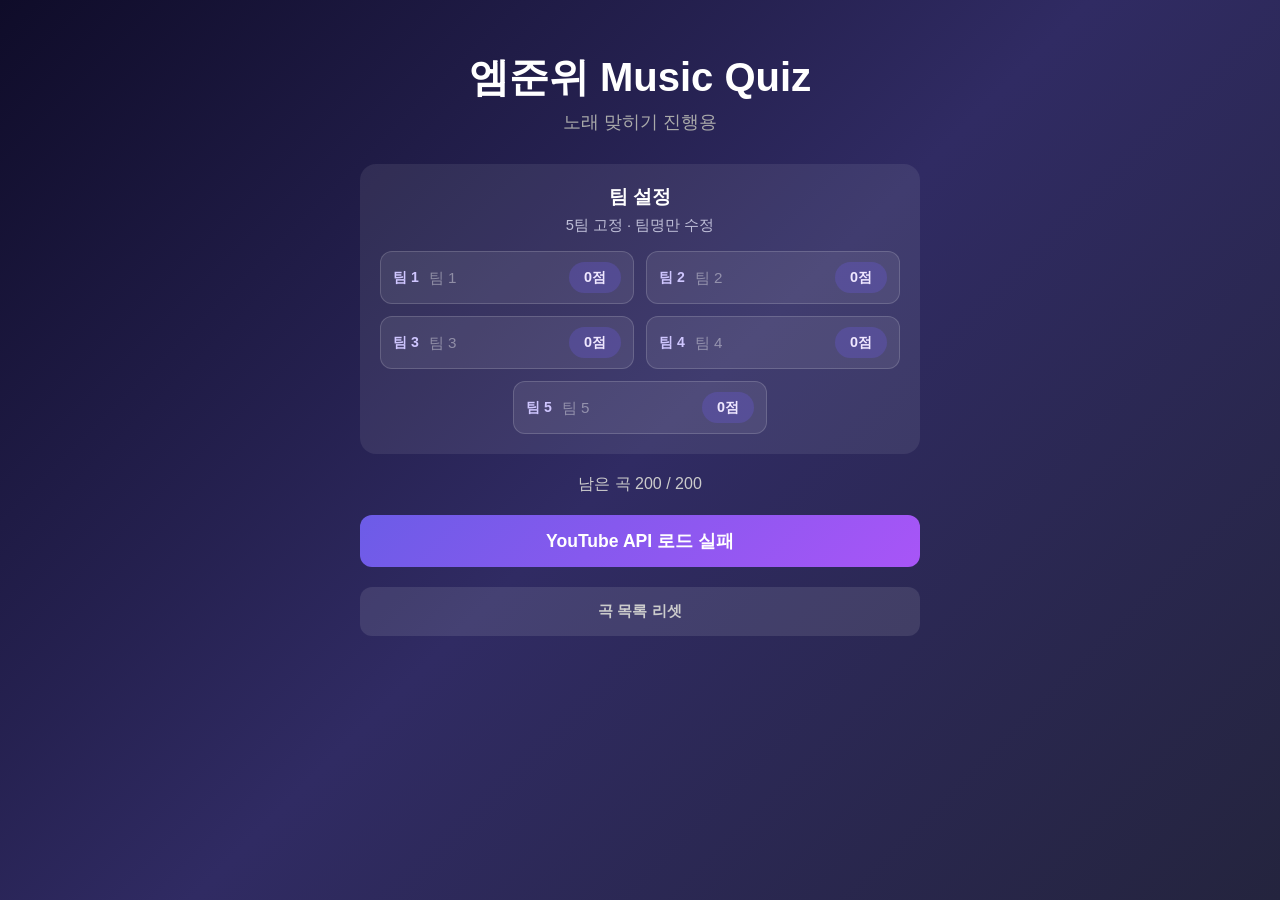
<file: index.html>
﻿<!DOCTYPE html>
<html lang="ko">
<head>
  <meta charset="UTF-8">
  <meta name="viewport" content="width=device-width, initial-scale=1.0">
  <title>엠준위 Music Quiz</title>
  <link rel="stylesheet" href="style.css">
</head>
<body>
  <div id="start-page" class="page active">
    <h1 class="title">엠준위 Music Quiz</h1>
    <p class="subtitle">노래 맞히기 진행용</p>

    <div class="team-setup">
      <h2>팀 설정</h2>
      <p class="team-setup-note">5팀 고정 · 팀명만 수정</p>
      <div id="team-names" class="team-names"></div>
    </div>

    <div class="song-info">
      <p>남은 곡 <span id="remaining-songs">0</span> / <span id="total-songs">0</span></p>
    </div>

    <div class="start-actions">
      <button id="btn-start" class="btn btn-start" type="button">YouTube 로딩 중...</button>
      <button id="btn-reset" class="btn btn-reset" type="button">곡 목록 리셋</button>
    </div>
  </div>

  <div id="game-page" class="page">
    <div class="game-header">
      <div class="timer" id="timer">3:00</div>
      <div class="song-counter">
        재생 곡 <span id="game-song-count">0</span>
      </div>
    </div>

    <div class="current-turn" id="current-turn">
      <span class="turn-label">현재 차례</span>
      <div class="turn-team-wrap">
        <span class="turn-team" id="turn-team-name">팀 1</span>
        <span class="turn-score" id="turn-team-score">0점</span>
      </div>
    </div>

    <div id="player-container">
      <div id="youtube-player"></div>
    </div>

    <div class="host-song-panel">
      <p class="host-label">진행자 확인용 현재 곡</p>
      <p id="song-title" class="host-song-title">-</p>
      <p id="song-artist" class="host-song-artist">-</p>
    </div>

    <div class="now-playing">
      <div id="music-visual" class="music-visual">
        <span></span>
        <span></span>
        <span></span>
        <span></span>
        <span></span>
      </div>
      <p id="playing-status">대기 중</p>
    </div>

    <div class="game-controls">
      <button id="btn-replay" class="btn btn-replay" type="button">Replay</button>
      <button id="btn-next" class="btn btn-next" type="button">정답 처리</button>
      <button id="btn-pass" class="btn btn-pass" type="button">Pass (<span id="pass-count">3</span>)</button>
    </div>

    <div class="scoreboard">
      <h3>팀 점수</h3>
      <div id="scoreboard-teams" class="scoreboard-teams"></div>
    </div>

    <button id="btn-end" class="btn btn-end" type="button">게임 종료</button>
  </div>

  <div id="result-page" class="page">
    <h1 class="title">게임 결과</h1>
    <div id="final-scores" class="final-scores"></div>
    <div class="result-actions">
      <button id="btn-home" class="btn btn-start" type="button">처음으로</button>
    </div>
  </div>

  <script src="songs.js"></script>
  <script src="app.js"></script>
</body>
</html>
</file>
<file: style.css>
* {
  margin: 0;
  padding: 0;
  box-sizing: border-box;
}

body {
  font-family: 'Segoe UI', Tahoma, Geneva, Verdana, sans-serif;
  background: linear-gradient(135deg, #0f0c29, #302b63, #24243e);
  color: #fff;
  min-height: 100vh;
  display: flex;
  justify-content: center;
  align-items: flex-start;
  padding: 20px;
  -webkit-font-smoothing: antialiased;
  text-rendering: optimizeLegibility;
}

.page {
  display: none;
  width: 100%;
  max-width: 600px;
  margin: 0 auto;
  padding: 30px 20px;
  animation: fadeIn 0.3s ease;
}

.page.active {
  display: block;
}

@keyframes fadeIn {
  from { opacity: 0; transform: translateY(10px); }
  to { opacity: 1; transform: translateY(0); }
}

/* Title */
.title {
  text-align: center;
  font-size: 2.5rem;
  margin-bottom: 5px;
}

.subtitle {
  text-align: center;
  font-size: 1.1rem;
  color: #aaa;
  margin-bottom: 30px;
}

/* Team Setup */
.team-setup {
  background: rgba(255, 255, 255, 0.08);
  border-radius: 16px;
  padding: 20px;
  margin-bottom: 20px;
}

.team-setup h2 {
  font-size: 1.2rem;
  margin-bottom: 6px;
  text-align: center;
}

.team-setup-note {
  text-align: center;
  font-size: 0.92rem;
  color: #bfbfd8;
  margin-bottom: 16px;
}

.team-names {
  display: grid;
  grid-template-columns: repeat(2, minmax(0, 1fr));
  gap: 12px;
}

.team-input-row {
  display: grid;
  grid-template-columns: auto minmax(0, 1fr) auto;
  align-items: center;
  gap: 10px;
  width: 100%;
  min-width: 0;
  padding: 10px 12px;
  background: rgba(255, 255, 255, 0.08);
  border: 1px solid rgba(255, 255, 255, 0.16);
  border-radius: 12px;
  transition: border-color 0.2s, background 0.2s;
}

.team-input-row:last-child:nth-child(odd) {
  grid-column: 1 / -1;
  width: calc((100% - 12px) / 2);
  justify-self: center;
}

.team-input-row.current {
  border-color: rgba(168, 85, 247, 0.9);
  background: rgba(168, 85, 247, 0.16);
}

.team-slot-label {
  flex: 0 0 auto;
  font-size: 0.88rem;
  color: #cfc6ff;
  font-weight: 600;
}

.team-name-input {
  width: 100%;
  min-width: 0;
  background: transparent;
  border: none;
  color: #fff;
  padding: 4px 0;
  font-size: 0.95rem;
  outline: none;
  transition: opacity 0.2s;
}

.team-name-input:focus {
  opacity: 0.85;
}

.team-name-input:disabled {
  cursor: default;
  opacity: 1;
}

.team-name-input::placeholder {
  color: rgba(255, 255, 255, 0.4);
}

.team-score-chip {
  min-width: 52px;
  padding: 6px 10px;
  border-radius: 999px;
  background: rgba(108, 92, 231, 0.28);
  color: #efe7ff;
  font-size: 0.9rem;
  font-weight: 700;
  text-align: center;
  font-variant-numeric: tabular-nums;
}

/* Song info */
.song-info {
  text-align: center;
  margin-bottom: 20px;
  font-size: 1rem;
  color: #ccc;
}

/* Buttons */
.btn {
  display: block;
  width: 100%;
  padding: 14px;
  border: none;
  border-radius: 12px;
  font-size: 1.1rem;
  font-weight: 600;
  cursor: pointer;
  transition: all 0.2s;
  margin-bottom: 10px;
}

.btn:hover {
  transform: translateY(-2px);
  box-shadow: 0 4px 15px rgba(0, 0, 0, 0.3);
}

.btn:active {
  transform: translateY(0);
}

.start-actions {
  display: flex;
  flex-direction: column;
  gap: 10px;
}

.btn-start {
  background: linear-gradient(135deg, #6c5ce7, #a855f7);
  color: #fff;
}

.btn-reset {
  background: rgba(255, 255, 255, 0.1);
  color: #ccc;
  font-size: 0.95rem;
}

.btn-reset:hover {
  background: rgba(255, 255, 255, 0.15);
}

/* Game Page */
.game-header {
  display: flex;
  justify-content: space-between;
  align-items: center;
  margin-bottom: 25px;
}

.timer {
  font-size: 2.5rem;
  font-weight: 700;
  font-variant-numeric: tabular-nums;
  color: #fff;
}

.timer.warning {
  color: #fdcb6e;
}

.timer.danger {
  color: #e17055;
  animation: pulse 0.5s ease infinite alternate;
}

@keyframes pulse {
  from { opacity: 1; }
  to { opacity: 0.5; }
}

.song-counter {
  font-size: 1rem;
  color: #aaa;
}

/* YouTube player */
#player-container {
  width: 100%;
  max-width: 640px;
  aspect-ratio: 16 / 9;
  margin: 0 auto 16px;
  border-radius: 14px;
  overflow: hidden;
  background: rgba(0, 0, 0, 0.5);
  border: 1px solid rgba(255, 255, 255, 0.18);
  box-shadow: 0 8px 25px rgba(0, 0, 0, 0.35);
}

#youtube-player {
  width: 100%;
  height: 100%;
}

#youtube-player iframe {
  width: 100% !important;
  height: 100% !important;
  border: 0;
}

/* Music visualizer */
.host-song-panel {
  background: rgba(255, 255, 255, 0.08);
  border: 1px solid rgba(255, 255, 255, 0.16);
  border-radius: 14px;
  padding: 14px 16px;
  margin-bottom: 16px;
}

.host-label {
  font-size: 0.78rem;
  color: #c9c9c9;
  margin-bottom: 6px;
  letter-spacing: 0.04em;
}

.host-song-title {
  font-size: 1.18rem;
  font-weight: 700;
  line-height: 1.35;
}

.host-song-artist {
  margin-top: 4px;
  font-size: 0.95rem;
  color: #c8b6ff;
}

.now-playing {
  text-align: center;
  margin: 18px 0 24px;
}

.music-visual {
  display: flex;
  justify-content: center;
  align-items: flex-end;
  gap: 6px;
  height: 60px;
  margin-bottom: 15px;
}

.music-visual span {
  width: 8px;
  background: #6c5ce7;
  border-radius: 4px;
  animation: none;
  height: 10px;
}

.music-visual.playing span {
  animation: musicBar 0.6s ease-in-out infinite alternate;
}

.music-visual.playing span:nth-child(1) { animation-delay: 0s; }
.music-visual.playing span:nth-child(2) { animation-delay: 0.15s; }
.music-visual.playing span:nth-child(3) { animation-delay: 0.3s; }
.music-visual.playing span:nth-child(4) { animation-delay: 0.45s; }
.music-visual.playing span:nth-child(5) { animation-delay: 0.1s; }

@keyframes musicBar {
  from { height: 10px; }
  to { height: 55px; }
}

#playing-status {
  font-size: 1.1rem;
  color: #ccc;
}

/* Current turn indicator */
.current-turn {
  text-align: center;
  background: linear-gradient(135deg, rgba(108, 92, 231, 0.3), rgba(168, 85, 247, 0.2));
  border: 2px solid #6c5ce7;
  border-radius: 16px;
  padding: 16px 24px;
  margin-bottom: 20px;
  display: flex;
  align-items: center;
  justify-content: center;
  gap: 12px;
  animation: fadeIn 0.3s ease;
}

.turn-label {
  font-size: 1rem;
  color: #aaa;
}

.turn-team-wrap {
  display: flex;
  align-items: center;
  gap: 10px;
  flex-wrap: wrap;
  justify-content: center;
}

.turn-team {
  font-size: 1.5rem;
  font-weight: 700;
  color: #a855f7;
}

.turn-score {
  padding: 6px 12px;
  border-radius: 999px;
  background: rgba(255, 255, 255, 0.12);
  color: #fff;
  font-size: 0.95rem;
  font-weight: 700;
  font-variant-numeric: tabular-nums;
}

/* Game controls */
.game-controls {
  display: grid;
  grid-template-columns: 1fr 1fr 1fr;
  gap: 10px;
  margin-bottom: 20px;
}

.btn-replay {
  background: linear-gradient(135deg, #a29bfe, #6c5ce7);
  color: #fff;
  font-size: 0.95rem;
  padding: 12px 8px;
}

.btn-next {
  background: linear-gradient(135deg, #00b894, #00cec9);
  color: #fff;
  font-size: 0.95rem;
  padding: 12px 8px;
}

.btn-pass {
  background: linear-gradient(135deg, #fdcb6e, #e17055);
  color: #fff;
  font-size: 0.95rem;
  padding: 12px 8px;
}

.btn-pass:disabled {
  background: rgba(255, 255, 255, 0.1);
  color: #666;
  cursor: not-allowed;
  transform: none;
  box-shadow: none;
}

/* Scoreboard */
.scoreboard {
  background: rgba(255, 255, 255, 0.06);
  border-radius: 16px;
  padding: 18px;
  margin-bottom: 20px;
}

.scoreboard h3 {
  text-align: center;
  font-size: 1.1rem;
  margin-bottom: 12px;
}

.scoreboard-teams {
  display: grid;
  grid-template-columns: repeat(2, minmax(0, 1fr));
  gap: 10px;
}

.score-card {
  background: rgba(255, 255, 255, 0.08);
  border-radius: 10px;
  padding: 14px 16px;
  display: flex;
  align-items: center;
  justify-content: space-between;
  gap: 12px;
}

.score-card .team-name {
  font-size: 0.95rem;
  color: #f1f1f1;
  font-weight: 600;
  overflow-wrap: anywhere;
}

.score-card .team-score {
  flex: 0 0 auto;
  font-size: 1.05rem;
  font-weight: 700;
  color: #c8b6ff;
  font-variant-numeric: tabular-nums;
}

.score-card.active-team {
  border: 2px solid #a855f7;
  background: rgba(168, 85, 247, 0.15);
}

.score-card.highlight {
  animation: scoreFlash 0.5s ease;
}

@keyframes scoreFlash {
  0%, 100% { background: rgba(255, 255, 255, 0.08); }
  50% { background: rgba(0, 184, 148, 0.3); }
}

.btn-end {
  background: rgba(255, 255, 255, 0.08);
  color: #e17055;
  font-size: 0.9rem;
}

/* Result Page */
.final-scores {
  margin: 30px 0;
}

.final-score-card {
  display: flex;
  align-items: center;
  justify-content: space-between;
  background: rgba(255, 255, 255, 0.08);
  border-radius: 14px;
  padding: 18px 24px;
  margin-bottom: 12px;
  transition: all 0.3s;
}

.final-score-card.rank-1 {
  background: linear-gradient(135deg, rgba(255, 215, 0, 0.2), rgba(255, 165, 0, 0.15));
  border: 2px solid rgba(255, 215, 0, 0.5);
  font-size: 1.2rem;
}

.final-score-card .rank {
  font-size: 1.5rem;
  margin-right: 15px;
}

.final-score-card .team-info {
  flex: 1;
}

.final-score-card .team-info .name {
  font-weight: 600;
  font-size: 1.1rem;
}

.final-score-card .score {
  font-size: 1.5rem;
  font-weight: 700;
  color: #a29bfe;
}

.result-actions {
  margin-top: 20px;
}

/* Responsive */
@media (max-width: 480px) {
  body {
    padding: 12px;
    padding-bottom: calc(12px + env(safe-area-inset-bottom));
  }

  .page {
    padding: 20px 12px;
  }

  .title { font-size: 2rem; }
  .timer { font-size: 2rem; }
  .game-header {
    flex-direction: column;
    gap: 8px;
    margin-bottom: 16px;
  }
  #player-container {
    margin-bottom: 12px;
  }
  .host-song-title {
    font-size: 1.05rem;
  }
  .game-controls { grid-template-columns: 1fr 1fr; }
  .team-names { grid-template-columns: 1fr; }
  .scoreboard-teams { grid-template-columns: 1fr; }
  .current-turn {
    flex-direction: column;
    gap: 6px;
  }
}
</file>
